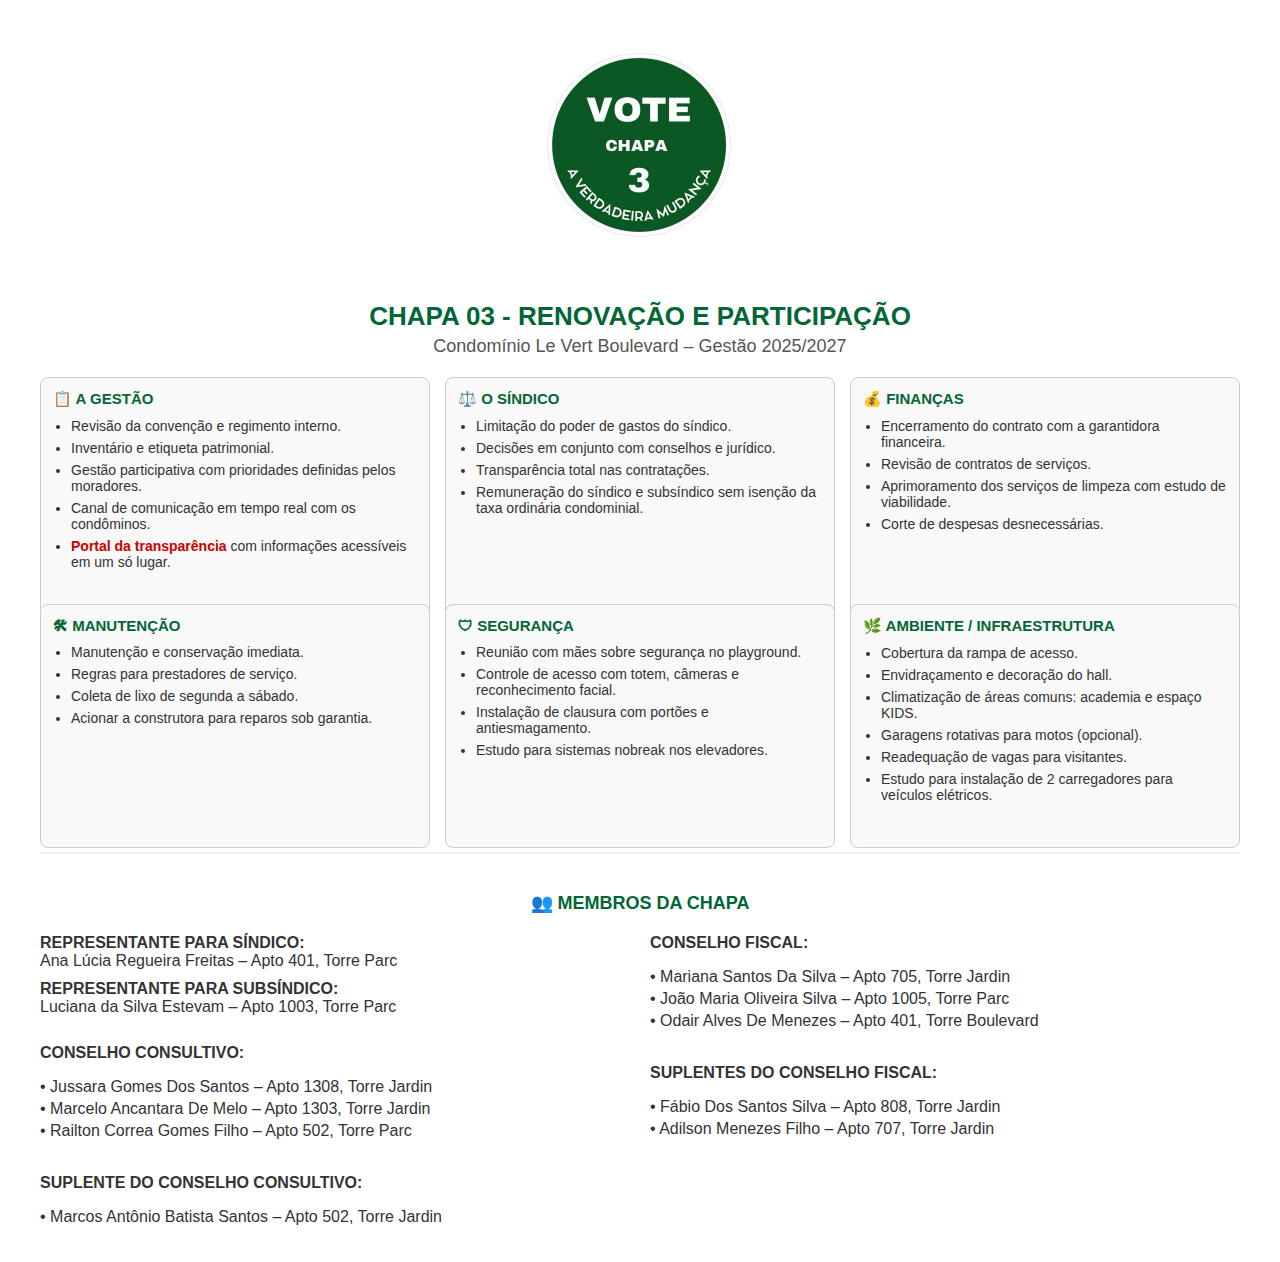
<file: index2.html>
<!DOCTYPE html>
<html lang="pt-BR">

<head>
    <meta charset="UTF-8">
    <title>CHAPA 03 - Renovação e Participação</title>
    <meta name="viewport" content="width=device-width, initial-scale=1.0">
    <style>
        body {
            font-family: Arial, sans-serif;
            margin: 0;
            padding: 20px;
            color: #333;
            background-color: #ffffff;
        }

        .container {
            max-width: 1200px;
            margin: 0 auto;
            padding: 0 15px;
        }

        h1,
        h2,
        h3 {
            text-align: center;
            color: #036636;
        }

        h1 {
            font-size: 26px;
            margin-bottom: 4px;
        }

        h2 {
            font-size: 18px;
            font-weight: normal;
            color: #555;
            margin-top: 0;
            margin-bottom: 20px;
        }

        .logo {
            text-align: center;
            margin-bottom: 20px;
            font-size: 48px;
            color: #036636;
        }

        .grid {
            display: grid;
            /* Updated for better responsiveness */
            grid-template-columns: repeat(auto-fit, minmax(320px, 1fr));
            gap: 15px;
            font-size: 14px;
        }

        .card {
            border: 1px solid #ccc;
            padding: 12px;
            border-radius: 8px;
            background-color: #f9f9f9;
            height: 100%;
            display: flex;
            flex-direction: column;
        }

        .card h3 {
            margin-top: 0;
            font-size: 15px;
            color: #036636;
            margin-bottom: 10px;
            text-align: left;
        }

        .card ul {
            margin: 0;
            padding-left: 18px;
            flex-grow: 1;
        }

        .card li {
            margin-bottom: 6px;
        }

        .equipe {
            margin-top: 30px;
            border-top: 2px solid #eee;
            padding-top: 20px;
        }

        .equipe h3 {
            text-align: center;
            margin-bottom: 20px;
            font-size: 18px;
            color: #036636;
        }

        /* New styles for the two-column team layout */
        .equipe-grid {
            display: grid;
            grid-template-columns: 1fr;
            /* 1 column on mobile */
            gap: 20px;
            text-align: left;
        }

        @media (min-width: 768px) {
            .equipe-grid {
                grid-template-columns: 1fr 1fr;
                /* 2 columns on tablets and larger */
            }
        }

        .equipe-grid p {
            margin: 0 0 10px 0;
        }

        .equipe-grid ul {
            list-style-type: none;
            padding-left: 0;
        }

        .equipe-grid li {
            margin-bottom: 4px;
        }

        @media print {
            body {
                zoom: 0.95;
            }

            .grid {
                grid-template-columns: repeat(3, 1fr);
            }

            .equipe-grid {
                grid-template-columns: 1fr 1fr;
            }
        }
    </style>
</head>

<body>

    <div class="container">
        <div class="logo">
            <img src="/figura/fotoChapa03.jpg" width="250 px">
        </div>

        <h1>CHAPA 03 - RENOVAÇÃO E PARTICIPAÇÃO</h1>
        <h2>Condomínio Le Vert Boulevard – Gestão 2025/2027</h2>

        <div class="grid">
            <div class="card">
                <h3>📋 A GESTÃO</h3>
                <ul>
                    <li>Revisão da convenção e regimento interno.</li>
                    <li>Inventário e etiqueta patrimonial.</li>
                    <li>Gestão participativa com prioridades definidas pelos moradores.</li>
                    <li>Canal de comunicação em tempo real com os condôminos.</li>
                    <li><strong style="color: #c00;">Portal da transparência</strong> com informações acessíveis em um
                        só lugar.</li>
                </ul>
            </div>

            <div class="card">
                <h3>⚖️ O SÍNDICO</h3>
                <ul>
                    <li>Limitação do poder de gastos do síndico.</li>
                    <li>Decisões em conjunto com conselhos e jurídico.</li>
                    <li>Transparência total nas contratações.</li>
                    <li>Remuneração do síndico e subsíndico sem isenção da taxa ordinária condominial.</li>
                </ul>
            </div>

            <div class="card">
                <h3>💰 FINANÇAS</h3>
                <ul>
                    <li>Encerramento do contrato com a garantidora financeira.</li>
                    <li>Revisão de contratos de serviços.</li>
                    <li>Aprimoramento dos serviços de limpeza com estudo de viabilidade.</li>
                    <li>Corte de despesas desnecessárias.</li>
                </ul>
            </div>

            <div class="card">
                <h3>🛠 MANUTENÇÃO</h3>
                <ul>
                    <li>Manutenção e conservação imediata.</li>
                    <li>Regras para prestadores de serviço.</li>
                    <li>Coleta de lixo de segunda a sábado.</li>
                    <li>Acionar a construtora para reparos sob garantia.</li>
                </ul>
            </div>

            <div class="card">
                <h3>🛡 SEGURANÇA</h3>
                <ul>
                    <li>Reunião com mães sobre segurança no playground.</li>
                    <li>Controle de acesso com totem, câmeras e reconhecimento facial.</li>
                    <li>Instalação de clausura com portões e antiesmagamento.</li>
                    <li>Estudo para sistemas nobreak nos elevadores.</li>
                </ul>
            </div>

            <div class="card">
                <h3>🌿 AMBIENTE / INFRAESTRUTURA</h3>
                <ul>
                    <li>Cobertura da rampa de acesso.</li>
                    <li>Envidraçamento e decoração do hall.</li>
                    <li>Climatização de áreas comuns: academia e espaço KIDS.</li>
                    <li>Garagens rotativas para motos (opcional).</li>
                    <li>Readequação de vagas para visitantes.</li>
                    <li>Estudo para instalação de 2 carregadores para veículos elétricos.</li>
                </ul>
            </div>
        </div>

        <div class="equipe">
            <h3>👥 MEMBROS DA CHAPA</h3>
            <div class="equipe-grid">
                <!-- Column 1 -->
                <div>
                    <p><strong>REPRESENTANTE PARA SÍNDICO:</strong><br>Ana Lúcia Regueira Freitas – Apto 401, Torre Parc
                    </p>
                    <p><strong>REPRESENTANTE PARA SUBSÍNDICO:</strong><br>Luciana da Silva Estevam – Apto 1003, Torre
                        Parc</p>
                    <br>
                    <p><strong>CONSELHO CONSULTIVO:</strong></p>
                    <ul>
                        <li>• Jussara Gomes Dos Santos – Apto 1308, Torre Jardin</li>
                        <li>• Marcelo Ancantara De Melo – Apto 1303, Torre Jardin</li>
                        <li>• Railton Correa Gomes Filho – Apto 502, Torre Parc</li>
                    </ul>
                    <br>
                    <p><strong>SUPLENTE DO CONSELHO CONSULTIVO:</strong></p>
                    <ul>
                        <li>• Marcos Antônio Batista Santos – Apto 502, Torre Jardin</li>
                    </ul>
                </div>
                <!-- Column 2 -->
                <div>
                    <p><strong>CONSELHO FISCAL:</strong></p>
                    <ul>
                        <li>• Mariana Santos Da Silva – Apto 705, Torre Jardin</li>
                        <li>• João Maria Oliveira Silva – Apto 1005, Torre Parc</li>
                        <li>• Odair Alves De Menezes – Apto 401, Torre Boulevard</li>
                    </ul>
                    <br>
                    <p><strong>SUPLENTES DO CONSELHO FISCAL:</strong></p>
                    <ul>
                        <li>• Fábio Dos Santos Silva – Apto 808, Torre Jardin</li>
                        <li>• Adilson Menezes Filho – Apto 707, Torre Jardin</li>
                    </ul>
                </div>
            </div>
        </div>
    </div>

</body>

</html>
</file>
